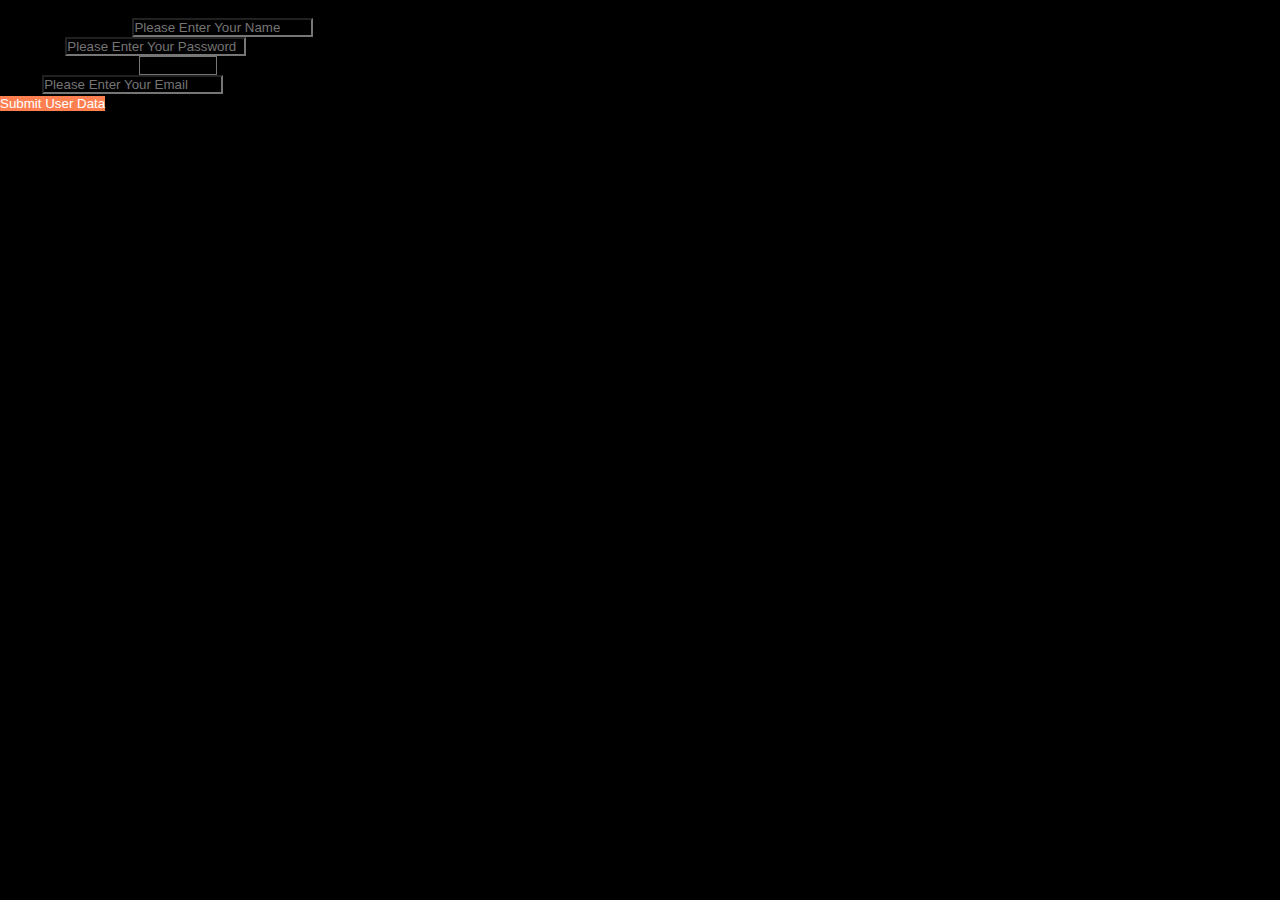
<file: bootstrap/index.html>
<!DOCTYPE html>
<html lang="en">
  <head>
    <meta charset="UTF-8" />
    <meta http-equiv="X-UA-Compatible" content="IE=edge" />
    <meta name="viewport" content="width=device-width, initial-scale=1.0" />
    <link
      rel="icon"
      href="https://static.vecteezy.com/system/resources/thumbnails/003/171/355/small/objective-lens-icon-with-six-rainbow-colors-vector.jpg"
    />
    <title>bootstrap</title>
    <link rel="stylesheet" href="index.css" />
    <link
      href="https://cdn.jsdelivr.net/npm/bootstrap@5.3.2/dist/css/bootstrap.min.css"
      rel="stylesheet"
      integrity="sha384-T3c6CoIi6uLrA9TneNEoa7RxnatzjcDSCmG1MXxSR1GAsXEV/Dwwykc2MPK8M2HN"
      crossorigin="anonymous"
    />
  </head>
  <body>
    <div class="container text-center">
      <div class="container pt-4">
        <div class="title"><h4 class="text-danger">User sign up</h4></div>
        <div class="container p-4">
          <form action="" class="p-4 shadow" onsubmit="return false;">
            <div class="row mb-4">
              <div class="col">
                <label for="">What is your name?</label>
                <input
                  id="name"
                  type="text"
                  class="container mt-2"
                  placeholder="Please Enter Your Name"
                />
              </div>
              <div class="col">
                <label for="">Password</label>
                <input
                  type="text"
                  id="password"
                  class="container mt-2"
                  placeholder="Please Enter Your Password"
                />
              </div>
            </div>
            <div class="row mb-4">
              <div class="col">
                <label for="">Select Your College?</label>
                <select class="container mt-2" id="select">
                  <option value="Balodaya">Balodaya</option>
                  <option value="Infomax">Infomax</option>
                  <option value="WRC">WRC</option>
                </select>
              </div>
              <div class="col">
                <label for="">Email</label>
                <input
                  id="email"
                  type="text"
                  class="container mt-2"
                  placeholder="Please Enter Your Email"
                />
              </div>
            </div>
            <div>
              <button class="py-2 px-4 text-white rounded" onclick="message()">
                Submit User Data
              </button>
            </div>
          </form>
        </div>
      </div>
      <div class="container">
        <h3>The Result</h3>
        <dov class="row">
          <div class="container col" id="result">name</div>

          <div class="col container">
            <div>current time is</div>
            <div id="time"></div>
          </div>
        </dov>
      </div>
    </div>
    <!-- <script src="./index.js"></script> -->
  </body>
</html>
</file>
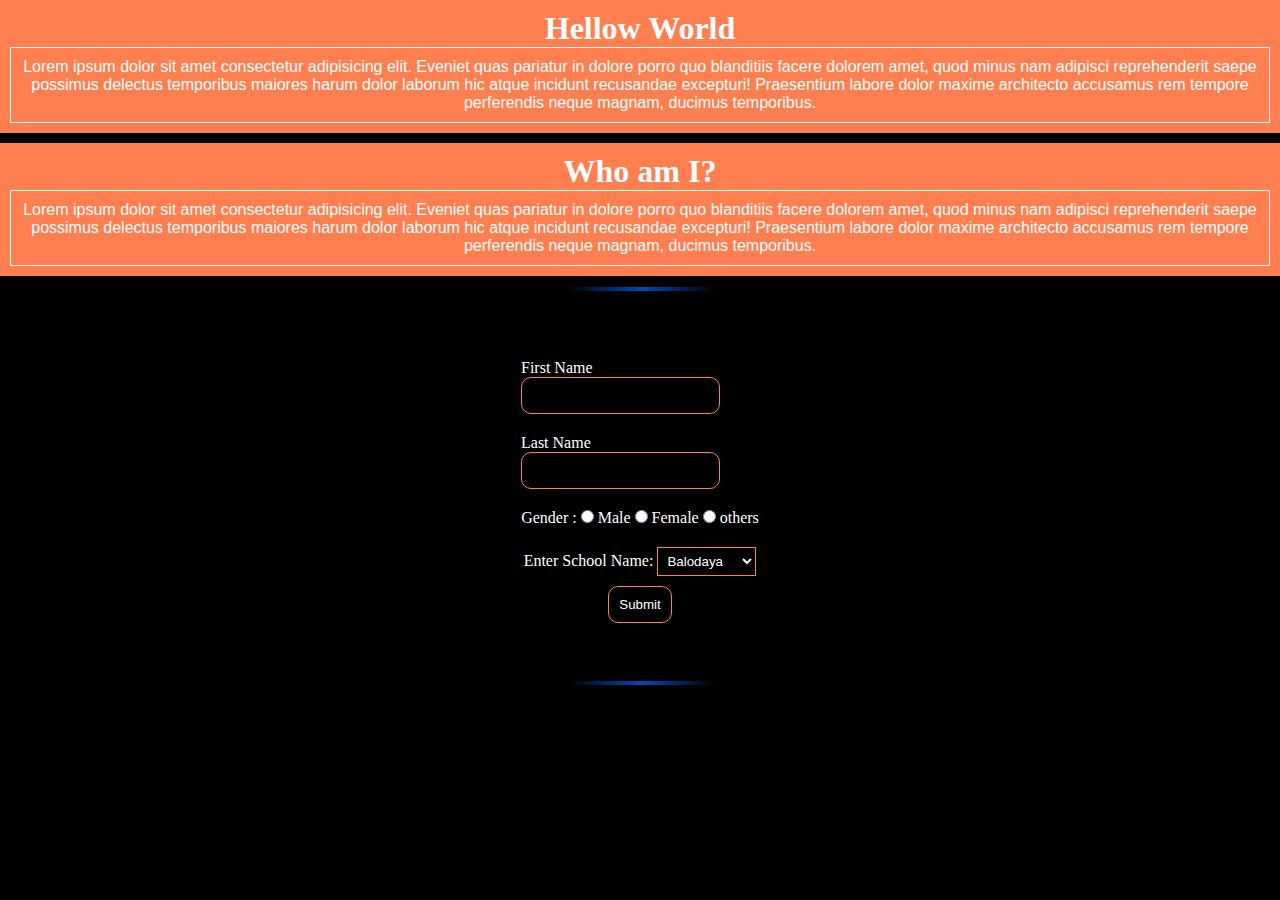
<file: html-css-js/index.html>
<!DOCTYPE html>
<html lang="en">
  <head>
    <meta charset="UTF-8" />
    <meta http-equiv="X-UA-Compatible" content="IE=edge" />
    <meta name="viewport" content="width=device-width, initial-scale=1.0" />
    <link
      rel="icon"
      href="https://static.vecteezy.com/system/resources/thumbnails/003/171/355/small/objective-lens-icon-with-six-rainbow-colors-vector.jpg"
    />
    <title>Home - Practice</title>
    <link rel="stylesheet" href="/html-css-js/index.css" />
  </head>
  <body>
    <div class="heading">
      <h1>Hellow World</h1>
      <div class="paragraph">
        <p>
          Lorem ipsum dolor sit amet consectetur adipisicing elit. Eveniet quas
          pariatur in dolore porro quo blanditiis facere dolorem amet, quod
          minus nam adipisci reprehenderit saepe possimus delectus temporibus
          maiores harum dolor laborum hic atque incidunt recusandae excepturi!
          Praesentium labore dolor maxime architecto accusamus rem tempore
          perferendis neque magnam, ducimus temporibus.
        </p>
      </div>
    </div>
    <div class="heading">
      <h1>Who am I?</h1>
      <div class="paragraph">
        <p>
          Lorem ipsum dolor sit amet consectetur adipisicing elit. Eveniet quas
          pariatur in dolore porro quo blanditiis facere dolorem amet, quod
          minus nam adipisci reprehenderit saepe possimus delectus temporibus
          maiores harum dolor laborum hic atque incidunt recusandae excepturi!
          Praesentium labore dolor maxime architecto accusamus rem tempore
          perferendis neque magnam, ducimus temporibus.
        </p>
      </div>
    </div>

    <div class="empty">
      <!-- <form action=""></form> -->

      <form action="" onsubmit="return false;">
        <div>
          <label> First Name</label> <input type="text" id="firstName" />
        </div>
        <div><label> Last Name</label> <input type="text" id="lastName" /></div>
        <div>
          <label> Gender :</label>
          <input type="radio" value="male" name="gender" /> <label>Male</label>
          <input type="radio" value="female" name="gender" />
          <label>Female</label>
          <input type="radio" value="others" name="gender" />
          <label>others</label>
        </div>
        <div>
          <label>Enter School Name:</label>
          <select id="school">
            <option value="Balodaya">Balodaya</option>
            <option value="Motherland">Motherland</option>
            <option value="GBS">GBS</option>
          </select>
        </div>
        <input type="submit" id="submit" onclick="message();" />
      </form>
    </div>
    <script src="/html-css-js/index.js"></script>
  </body>
</html>
</file>
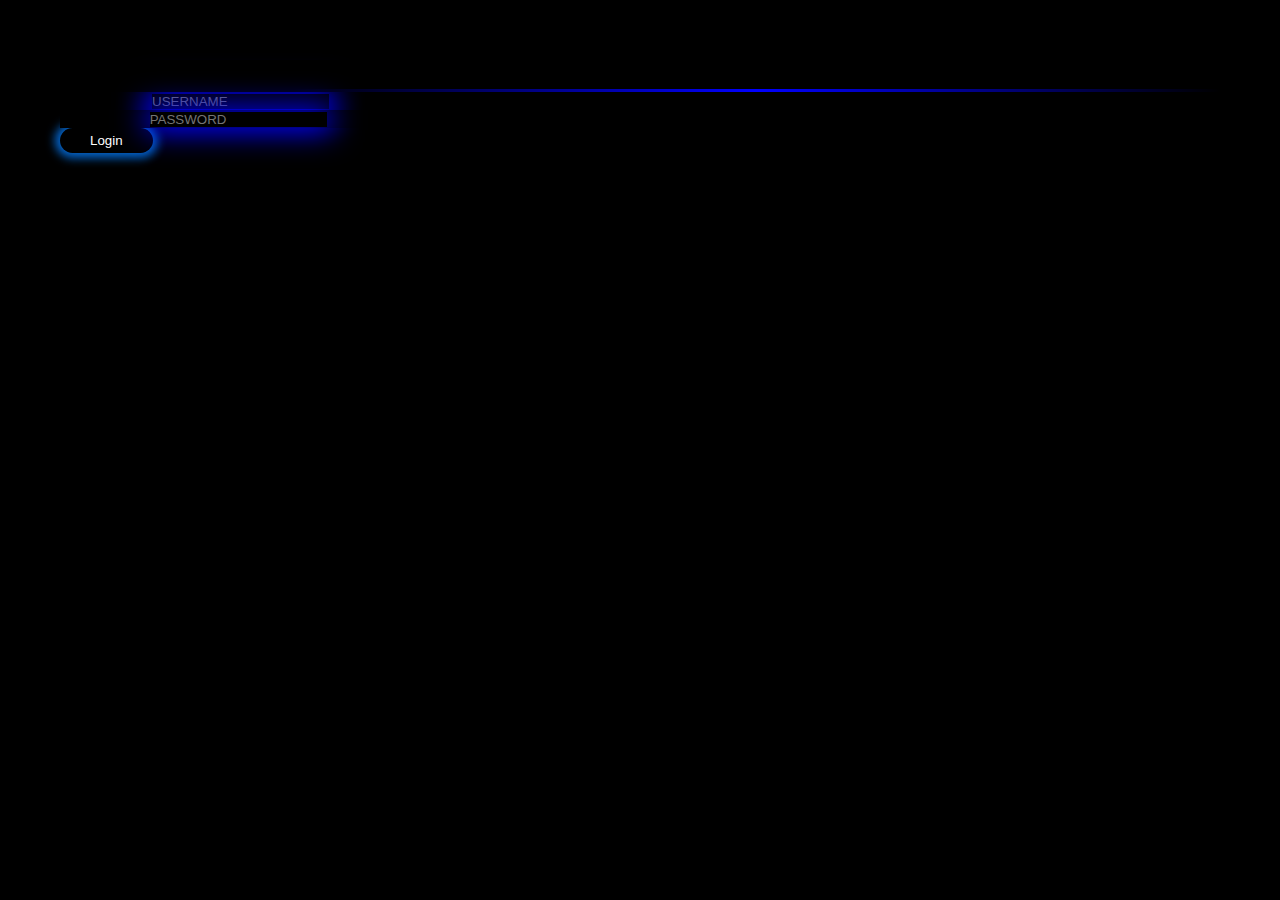
<file: login/index.html>
<!DOCTYPE html>
<html lang="en">
  <head>
    <meta charset="UTF-8" />
    <meta http-equiv="X-UA-Compatible" content="IE=edge" />
    <meta name="viewport" content="width=device-width, initial-scale=1.0" />
    <link
      rel="icon"
      href="https://cdn-icons-png.flaticon.com/512/295/295128.png"
    />

    <title>User Login</title>
    <link rel="stylesheet" href="./index.css" />
    <link
      href="https://cdn.jsdelivr.net/npm/bootstrap@5.3.2/dist/css/bootstrap.min.css"
      rel="stylesheet"
      integrity="sha384-T3c6CoIi6uLrA9TneNEoa7RxnatzjcDSCmG1MXxSR1GAsXEV/Dwwykc2MPK8M2HN"
      crossorigin="anonymous"
    />
    <link rel="stylesheet" href="https://cdnjs.cloudflare.com/ajax/libs/font-awesome/4.7.0/css/font-awesome.min.css">
  </head>
  <body>
    
    <div
      class="container-fluid text-white wrapper d-flex justify-content-center align-items-center"
    >
      <div class="row">
        <form action="" onsubmit="return false;">
          <div class="row">
            <div
              class="loginWrapper m-auto row d-flex justify-content-center align-items-center p-10 col-md-5 col-sm-8 rounded"
            >
              <div
                class="title container-fluid col-12 d-flex justify-content-center align-items-center"
              >
                <h3>Login</h3>
              </div>
              <div class="col-12 username container p-4" >
                <label for="" class="mb-2" >USERNAME</label>
                <input
                  type="text"
                  placeholder="USERNAME"
                  class="container p-2 rounded text-white"
                  id="username"
                />
              </div>
              <div class="col-12 password container p-4"">
                <label for="" class="mb-2">PASSWORD</label>
                <input
                  type="text"
                  placeholder="PASSWORD"
                  class="container p-2 rounded text-white"
                  id="password"
                  onkeyup="validation()"
                />
                <div id="error">
                  <ul class="list-unstyled">
                    <li class="d-flex justify-content-even align-items-start " ><i class="fa fa-check" id="check1"></i><i class="fa fa-close" id="close"></i><p id="char">Your password must have at least 9 char</p></li>
                    <li class="d-flex justify-content-even align-items-start "><i class="fa fa-check" id="check2"></i><i class="fa fa-close" id="close2"></i><p id="capital">Your password must have at least 1 big letter</p></li>
                    <li class="d-flex justify-content-even align-items-start "><i class="fa fa-check" id="check3"></i><i class="fa fa-close" id="close3"></i><p id="number">Your password must have at least 1 number</p></li>
                    <li class="d-flex justify-content-even align-items-start "><i class="fa fa-check" id="check4"></i><i class="fa fa-close" id="close4"></i><p id="specialChar">Your password must have at least 1 special char</p></li>
                  </ul>
                </div>
              </div>
              <div class="col-12 button container text-center p-4">
                <button id="button">Login</button>
              </div>
            </div>
          </div>
        </form>
      </div>
    </div>
    <script src="./index.js"></script>
  </body>
</html>
</file>
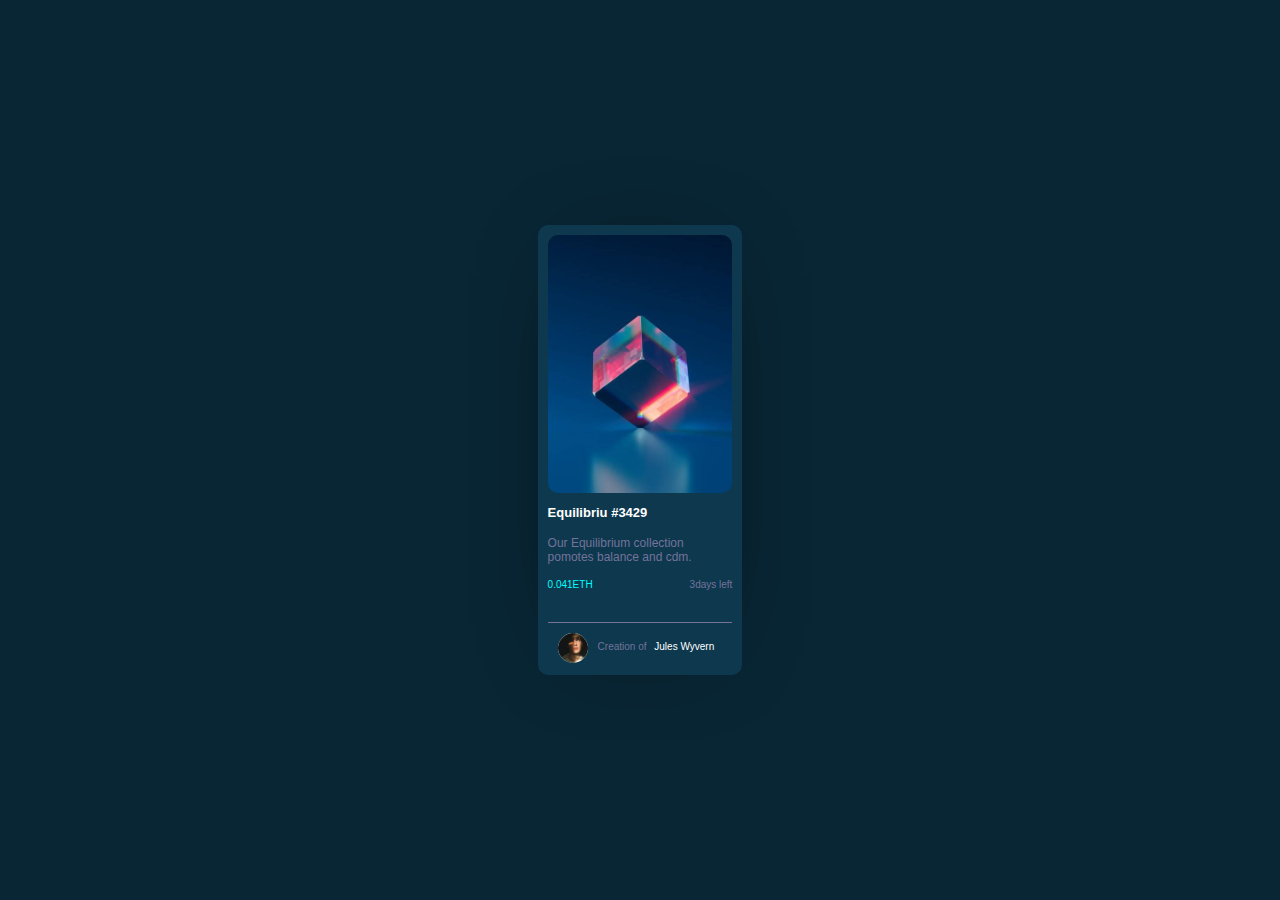
<file: js/html&css_practice/index.html>
<!DOCTYPE html>
<html lang="en">
  <head>
    <meta charset="UTF-8" />
    <meta http-equiv="X-UA-Compatible" content="IE=edge" />
    <meta name="viewport" content="width=device-width, initial-scale=1.0" />
    <link
      rel="icon"
      href="https://encrypted-tbn0.gstatic.com/images?q=tbn:ANd9GcRK2Mk4Yc44H3W6Vvdf77M1wkRs36HTiDtb5g&usqp=CAU"
    />
    <title>Document</title>
    <link rel="stylesheet" href="./index.css" />
  </head>
  <body>
    <div class="wrapper">
      <div class="card">
        <div class="image"></div>
        <div class="content">
          <div class="info">
            <span><h4>Equilibriu #3429</h4></span>
          </div>
          <div class="info">
            <p>Our Equilibrium collection pomotes balance and cdm.</p>
          </div>
          <div class="info">
            <div class="first">0.041ETH</div>
            <div class="second">3days left</div>
          </div>
          <div class="info last">
            <div class="imageDiv">
              <img
                src="./419521368_674937398159998_3623526982646435694_n.jpg"
                alt=""
              />
              <p>Creation of <span>Jules Wyvern</span></p>
            </div>
          </div>
        </div>
      </div>
    </div>
  </body>
</html>
</file>
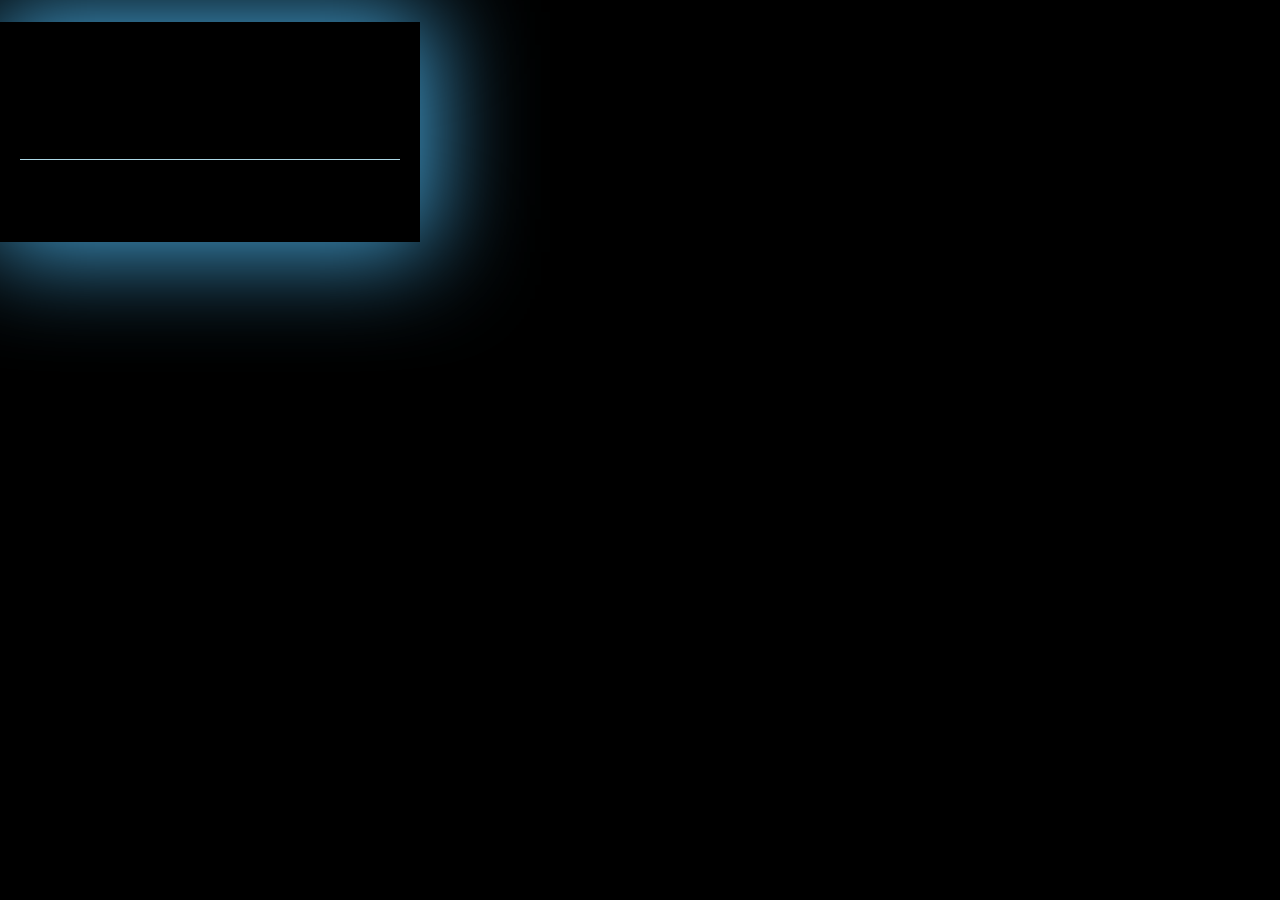
<file: bootstrap/watch.html>
<!DOCTYPE html>
<html lang="en">
  <head>
    <meta charset="UTF-8" />
    <meta http-equiv="X-UA-Compatible" content="IE=edge" />
    <meta name="viewport" content="width=device-width, initial-scale=1.0" />
    <link
      rel="icon"
      href="https://static.vecteezy.com/system/resources/thumbnails/003/171/355/small/objective-lens-icon-with-six-rainbow-colors-vector.jpg"
    />
    <title>Watch</title>
    <link rel="stylesheet" href="index.css" />
    <link
      href="https://cdn.jsdelivr.net/npm/bootstrap@5.3.2/dist/css/bootstrap.min.css"
      rel="stylesheet"
      integrity="sha384-T3c6CoIi6uLrA9TneNEoa7RxnatzjcDSCmG1MXxSR1GAsXEV/Dwwykc2MPK8M2HN"
      crossorigin="anonymous"
    />
  </head>
  <body>
    <div class="wrapper">
      <div class="title">
        <h1 class="text-white text-center mt-4">Digital Clock</h1>
      </div>
      <div class="outerDiv m-auto mt-4">
        <div class="innerDiv shadow text-white">
          <div class="firstDiv container row m-auto" style="height: 65%">
            <div
              class="col-1 amPm d-flex justify-content-start align-items-start pt-2"
              id="amPm"
            ></div>
            <div
              class="col-10 hourMinutes d-flex justify-content-center align-items-center"
              id="Time"
            ></div>
            <div
              class="col-1 seocnds d-flex justify-content-end align-items-end"
              id="second"
            ></div>
          </div>
          <div class="secondDiv container row m-auto" style="height: 35%">
            <div class="col date" id="month"></div>
            <div class="col date" id="day"></div>
            <div class="col date" id="date"></div>
          </div>
        </div>
      </div>
    </div>
    <script src="./index.js"></script>
  </body>
</html>
</file>
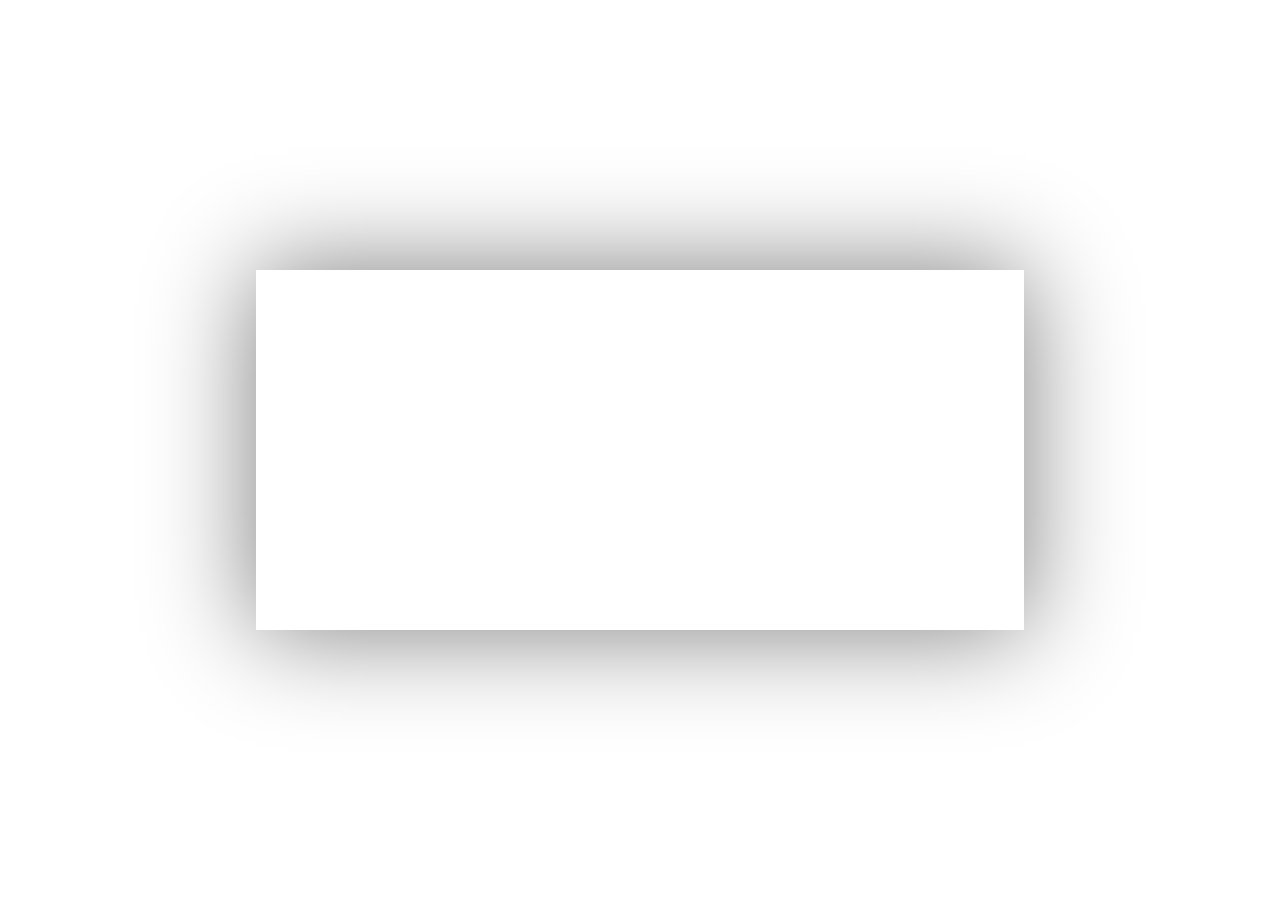
<file: carousel/slider.html>
<!DOCTYPE html>
<html lang="en">
  <head>
    <meta charset="UTF-8" />
    <meta http-equiv="X-UA-Compatible" content="IE=edge" />
    <meta name="viewport" content="width=device-width, initial-scale=1.0" />
    <link
      rel="icon"
      href="[data-uri]"
    />
    <title>Document</title>
    <link rel="stylesheet" href="./slider.css" />
  </head>
  <body>
    <div class="carousel-wrapper">
      <div id="carousel-items">
        <div id="carousel-item"></div>
      </div>
    </div>
    <script src="./slider.js"></script>
  </body>
</html>
</file>
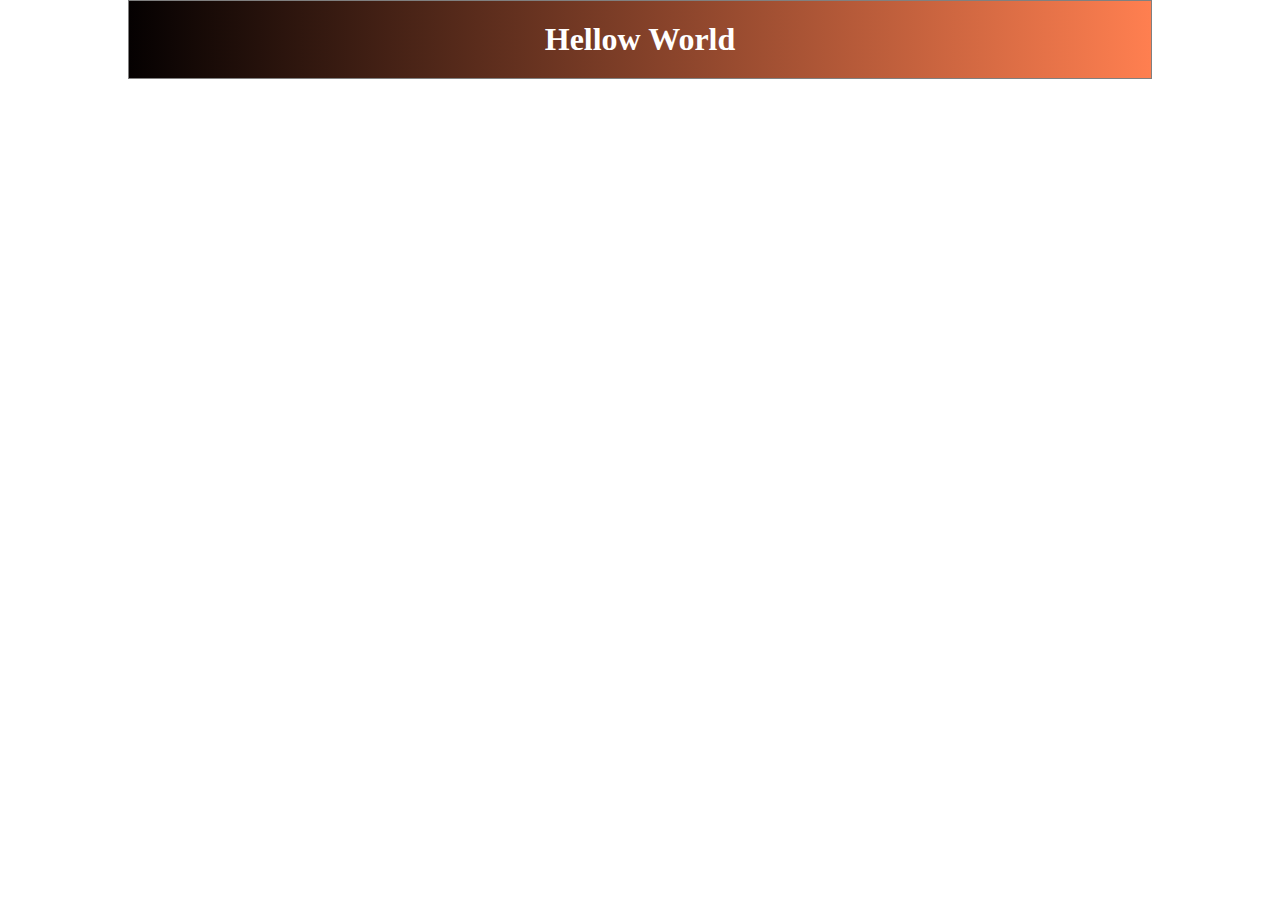
<file: git/hello.html>
<!DOCTYPE html>
<html lang="en">
  <head>
    <meta charset="UTF-8" />
    <meta http-equiv="X-UA-Compatible" content="IE=edge" />
    <meta name="viewport" content="width=device-width, initial-scale=1.0" />
    <title>Document</title>
    <style>
      * {
        padding: 0;
        margin: 0;
        box-sizing: border-box;
      }

      .container {
        border: 1px solid gray;
        width: 80%;
        margin: auto;
        text-align: center;
        padding: 20px;
        background: linear-gradient(to right, rgb(5, 1, 1), coral);
      }

      .container .inner-container h1 {
        color: white;
      }
    </style>
  </head>
  <body>
    <div class="container">
      <div class="inner-container">
        <h1>Hellow World</h1>
      </div>
    </div>
    <script src="../js/variables/index.js"></script>
  </body>
</html>
</file>
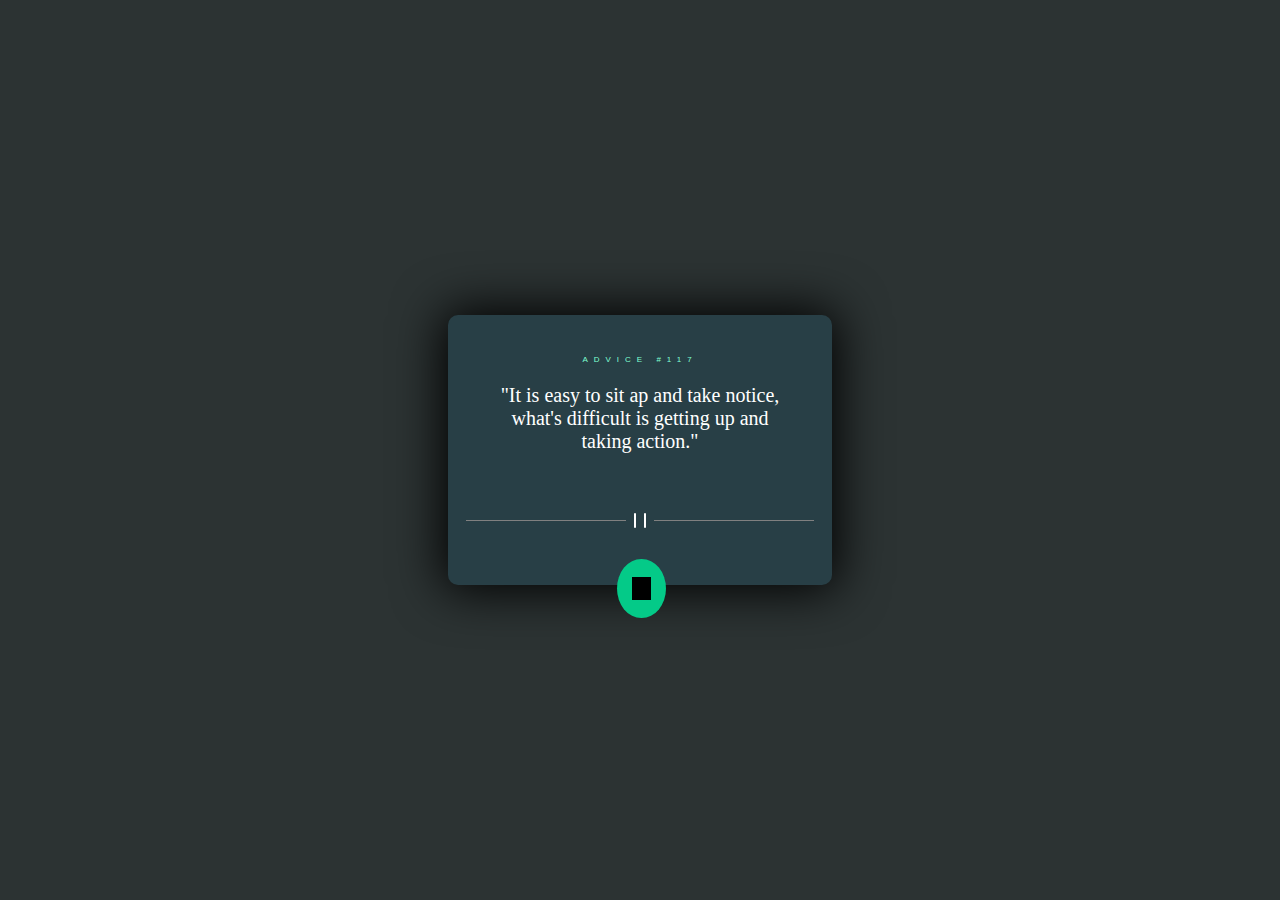
<file: js/html&css_practice/card.html>
<!DOCTYPE html>
<html lang="en">
  <head>
    <meta charset="UTF-8" />
    <meta http-equiv="X-UA-Compatible" content="IE=edge" />
    <meta name="viewport" content="width=device-width, initial-scale=1.0" />
    <link
      rel="icon"
      href="https://encrypted-tbn0.gstatic.com/images?q=tbn:ANd9GcRK2Mk4Yc44H3W6Vvdf77M1wkRs36HTiDtb5g&usqp=CAU"
    />
    <title>card</title>
    <link rel="stylesheet" href="./card.css" />
  </head>
  <body>
    <div class="wrapper">
      <div class="card">
        <div class="content">
            <div class="heading">ADVICE #117</div>
            <div class="paragraph"><P>"It is easy to sit ap and take notice, what's difficult is getting up and taking action."</P></div>
        </div>
        <div class="button">
          <div class="icon">
            <div class="pause"></div>
                <div class="pause"</div>
          </div>
        </div>
          <div class="qr">
            <div class="icon2">
        </div>
        </div>
        
      </div>
    </div>
  </body>
</html>
</file>
<file: bootstrap/index.css>
* {
  padding: 0;
  margin: 0;
  box-sizing: border-box;
  background-color: black;
}

/* body {
  background-color: lightblue;
} */

.herosection {
  height: 70vh;
  width: 100%;
  background-color: lightblue;
}

.design {
  background-color: skyblue;
}

button {
  background-color: coral;
  border: none;
  color: white;
}

.shadow {
  box-shadow: 0 4px 8px 0 rgba(0, 0, 0, 0.2), 0 6px 20px 0 rgba(0, 0, 0, 0.19);
}

h1 {
  font-family: serif;
  font-size: larger;
  /* font-weight: 4500px; */
}

#second {
  display: flex;
  justify-content: center;
  /* border: 1px solid gray; */
  align-items: flex-end;
}

.outerDiv {
  height: 220px;
  width: 420px;
  display: flex;
  align-items: center;
  justify-content: center;
  background-color: black;
  position: relative;
  overflow: hidden;
  box-shadow: 0 0 100px 10px #48abe0;

  /* margin: auto; */
}

.outerDiv::before {
  content: "";
  /* background-image: linear-gradient(to right, black, #48abe0, black); */
  height: 600px;
  width: 200px;
  position: absolute;
  top: -200px;
  animation: spin 2s linear infinite;
}

@keyframes spin {
  0% {
    transform: rotate(0deg);
  }
  100% {
    transform: rotate(360deg);
  }
}

.outerDiv::after {
  content: "";
  background-color: black;
  height: 95%;
  width: 98%;
  position: absolute;

  /* border: 1px solid black; */
}

.innerDiv {
  height: 180px;
  width: 380px;
  /* border: 1px solid black; */
  /* background-color: black; */
  z-index: 3;
}

.hourMinutes {
  font-family: digital-clock-font;
  font-size: 100px;
  font-weight: bolder;
  color: lightblue;

  /* display: flex;
  justify-content: center;
  align-items: center; */
}

.amPm {
  font-size: 20px;
  font-weight: bolder;
  color: coral;
  z-index: 3;
}

.seocnds {
  font-size: 35px;
  font-weight: bolder;
  color: lightgreen;
}

.date {
  display: flex;
  justify-content: center;
  align-items: center;
  /* font-weight: regular; */
  font-size: 20px;
}

.secondDiv {
  border-top: 1px solid lightblue;
}
</file>
<file: html-css-js/index.css>
* {
  padding: 0;
  margin: 0;
  box-sizing: border-box;
  margin: auto;
}
body {
  background-color: black;
}

.heading {
  background-color: coral;
  text-align: center;
  color: white;
  padding: 10px 10px;
  /* border: 1px solid white; */
  margin-bottom: 10px;
}

.paragraph {
  font-family: sans-serif;
  border: 1px solid white;
  padding: 10px 10px;
}

.empty {
  /* border: 1px solid black; */
  height: 400px;
  width: 300px;
  background-color: transparent;
  border: 0.5px solid black;
  position: relative;
  overflow: hidden;
  display: flex;
  justify-content: center;
  align-items: center;
  border-radius: 10px;
}

.empty::before {
  content: "";
  background-image: linear-gradient(
    to right,
    rgba(255, 0, 0, 0),
    #0048ba,
    rgba(255, 0, 0, 0)
  );

  /* background-color: coral; */
  height: 150%;
  width: 50%;
  position: absolute;
  top: -50px;
  left: 25%;
  /* z-index: 2; */
  border: 1px solid black;
  animation: spin 3s linear infinite;

  /* left: 100px; */
  /* overflow: hidden; */
}

@keyframes spin {
  0% {
    transform: rotate(0deg);
  }
  100% {
    transform: rotate(360deg);
  }
}

.empty::after {
  content: "";
  background-color: black;
  height: 390px;
  width: 290px;
  position: absolute;
  border-radius: 10px;
  /* padding: 10px; */

  /* top: 0;
  right: 0; */
}

label {
  color: white;
}

form {
  display: flex;
  flex-direction: column;
  align-items: flex-start;
  /* border: 1px solid white; */
  padding: 20px;
  z-index: 3;
}

form div {
  padding: 10px;
}

form input {
  border: none;
  padding: 10px;
  border: 1px solid coral;
  background-color: transparent;
  color: white;
  border-radius: 10px;
}

#school {
  border: none;
  border: 1px solid coral;
  padding: 5px;
  background-color: transparent;
  color: white;
}
</file>
<file: login/index.css>
* {
  box-sizing: border-box;
  padding: 0;
  margin: 0;
  background-color: black;
  /* border: 1px soldi white; */
}

.wrapper {
  height: 100vh;
  width: 100%;
}

.loginWrapper {
  /* height: 500px;
  width: 400px; */
  /* background-color: transparent; */
  /* box-shadow: 0px 0px 150px 33px rgba(72, 135, 202, 0.8); */
  animation: glow 10s linear infinite;
}

@keyframes glow {
  0% {
    box-shadow: 0px 0px 150px 33px rgba(72, 135, 202, 0.8);
  }
  25% {
    box-shadow: 0px 0px 150px 33px rgba(89, 72, 202, 0.8);
  }
  50% {
    box-shadow: 0px 0px 150px 33px rgba(72, 202, 111, 0.8);
  }
  75% {
    box-shadow: 0px 0px 150px 33px rgba(202, 128, 72, 0.8);
  }
  100% {
    box-shadow: 0px 0px 150px 33px rgba(202, 72, 193, 0.8);
  }
}

.title h3 {
  /* text-shadow: 5px 10px 20px rgba(72, 135, 202, 0.8); */
  padding: 5px 20px;
  background-color: black;
  position: relative;
  overflow: hidden;
}

.title h3::before {
  content: "";
  background-image: linear-gradient(to right, black, blue, black);
  position: absolute;
  top: -130px;
  right: 0px;
  height: 200px;
  width: 80%;
  animation: spin 2s linear infinite;
}

.title h3::after {
  display: flex;
  align-items: center;
  justify-content: center;
  content: "Login";
  background-color: black;
  position: absolute;
  top: 0px;
  right: 0px;
  height: 92%;
  width: 100%;
}
@keyframes spin {
  0% {
    transform: rotate(360deg);
  }
  100% {
    transform: rotate(0deg);
  }
}

input {
  border: none;
  box-shadow: 0px 0px 30px 5px blue;
}

.p-10 {
  padding: 60px;
}

button {
  padding: 5px 30px;
  border: none;
  color: white;
  box-shadow: 0px 0px 10px 5px rgba(5, 126, 255, 0.8);
  border-radius: 20px;
  /* background-color: coral; */
}

button:hover {
  box-shadow: 0px 0px 30px 15px rgba(5, 126, 255, 0.8);
}
.password {
  position: relative;
  /* border: 1px solid white; */
}
#error {
  background-color: black;
  /* height: 150px; */
  width: 100%;
  position: absolute;
  box-shadow: 0px 0px 10px 2px gray;
  /* border: 1px solid white; */
  z-index: 2;
  padding: 10px;
  display: none;
  /* transition: 2s ease-in-out; */
}

#error::after {
  content: "";
  /* border: 1px solid white; */
  height: 20px;
  width: 20px;
  position: absolute;
  top: -10px;
  left: 12px;
  background-color: black;
  transform: rotate(45deg);
  /* border-left: 1px solid white; */
  /* border-top: 1px solid white; */
  box-shadow: -5px -5px 10px 0px gray;

  /* z-index: -1; */
  /* left: -20px; */
}

#error p {
  font-size: 12px;
  font-family: "Courier New", Courier, monospace;
  color: red;
}

.fa-close {
  color: darkred;
  font-size: 10px;
  margin-right: 10px;
  /* display: block; */
  /* height: 10px; */
}
.fa-check {
  color: darkgreen;
  font-size: 10px;
  margin-right: 10px;
  display: none;
}
</file>
<file: js/html&css_practice/index.css>
* {
  padding: 0;
  margin: 0;
  box-sizing: border-box;
}

.wrapper {
  height: 100vh;
  width: 100%;
  background-color: #092635;
  position: relative;
}

.card {
  /* border: 1px solid white; */
  background-color: #0d384d;
  height: 50%;
  width: 16%;
  position: absolute;
  left: 42%;
  top: 25%;
  border-radius: 10px;
  box-shadow: 0px 0px 100px -50px black;
  padding: 10px;
  /* box-shadow: -10px -10px black; */
}

.image {
  /* border: 1px solid white; */
  height: 60%;
  width: 100%;
  background-image: url("./419886268_747944437387841_7966360882648571678_n.jpg");
  background-position: center;
  background-size: cover;
  border-radius: 10px;
}
.content {
  color: white;
  /* margin-top: 10px; */
  font-size: 15px;
  font-family: sans-serif;
  font-style: normal;
  height: 40%;
  /* border: 1px solid white; */
}

.content h4 {
  padding-top: 12px;
  font-size: 13px;
}
.content .info {
  height: 25%;
  width: 100%;
  position: relative;
  /* border: 1px solid white; */
}

p {
  /* margin-top: 15px; */
  font-size: 12px;
  font-family: "Segoe UI", Tahoma, Geneva, Verdana, sans-serif;
  color: #74739b;
}

.first {
  position: absolute;
  top: 0;
  left: 0;
  color: aqua;
  font-size: 10px;
}

.second {
  position: absolute;
  top: 0;
  right: 0;
  color: #74739b;
  font-size: 10px;
}

.content .last {
  border-top: 1px solid #74739b;
  /* border: 1px solid white; */
  padding: 10px;
}

.content .info .imageDiv {
  height: 30px;
  width: 30px;
  /* border: 1px solid gray; */
}

.imageDiv img {
  height: 100%;
  width: 100%;
  /* border-top: #74739b; */
  border-radius: 50%;
  position: relative;
}

.imageDiv p {
  position: absolute;
  top: 18px;
  left: 50px;
  font-size: 10px;
  /* padding: 10px; */
}

.imageDiv span {
  color: white;
  margin-left: 5px;
}
</file>
<file: carousel/slider.css>
* {
  padding: 0;
  margin: 0;
  box-sizing: border-box;
}

.carousel-wrapper {
  height: 100vh;
  width: 100%;
  /* border: 1px solid black; */
}

#carousel-items {
  height: 40%;
  width: 60%;
  position: absolute;
  top: 50%;
  left: 50%;
  transform: translate(-50%, -50%);
  box-shadow: 0px 0px 100px 2px gray;
  /* display: flex; */
  overflow: hidden;
  float: left;
  background-image: url("");
  background-size: cover;
  background-position: center;
  object-fit: cover;
  transition: background-image 0.5s ease-in-out;
}

.carousel-item {
  height: 100%;
  width: 100%;
  /* border: 1px solid black; */
}
.carousel-item img {
  height: 100%;
  width: 100%;
}
</file>
<file: js/html&css_practice/card.css>
* {
  padding: 0px;
  margin: 0px;
  box-sizing: border-box;
}

.wrapper {
  background-color: #2c3333;
  empty-cells: inherit;
  height: 100vh;
  width: 100%;
  position: relative;
}

.card .content .heading {
  color: aquamarine;
  font-size: 8px;
  font-family: Arial, Helvetica, sans-serif;
  letter-spacing: 6px;
  text-align: center;
  padding: 10px;
}

.card .content .paragraph {
  color: white;
  text-align: center;
  padding: 10px;
  font-size: 20px;
}

.card {
  width: 30%;
  height: 30%;
  background-color: #283f46;
  box-shadow: 0px 0px 50px 5px black;
  border-radius: 10px;
  position: absolute;
  top: 35%;
  /* border: 1px solid white; */
  left: 35%;
  padding: 30px;
}

.card .content {
  /* border: 1px solid white; */
  height: 80%;
  width: 100%;
}
.card .button {
  height: 20%;
  width: 100%;
  position: relative;
  /* border: 1px solid white; */

  /* border-top: 1px solid gray; */
}

.card .button .icon {
  height: 35%;
  width: 4%;
  /* border: 1px solid white; */
  /* background-color: black; */
  position: absolute;
  top: 0;
  left: 48%;

  /* overflow: hidden; */
}
.card .button .icon::before {
  content: "";
  height: 1px;
  background-color: gray;
  width: 160px;
  position: absolute;
  top: 50%;
  right: 20px;
}
.card .button .icon::after {
  content: "";
  height: 1px;
  background-color: gray;
  width: 160px;
  position: absolute;
  top: 50%;
  left: 20px;
}

.card .button .icon .pause {
  height: 100%;
  width: 20%;
  background-color: white;
  border-radius: 90px;
}

.card .button .icon .pause:nth-child(2) {
  position: absolute;
  top: 0;
  right: 0;
}
.qr {
  height: 140%;
  width: 15%;
  /* border: 1px solid white; */
  border-radius: 50%;
  background-color: #04ca88;
  position: absolute;
  top: 110%;
  left: 43%;
}

.icon2 {
  height: 40%;
  width: 40%;
  background-color: black;
  position: absolute;
  top: 30%;
  left: 30%;
}
</file>
